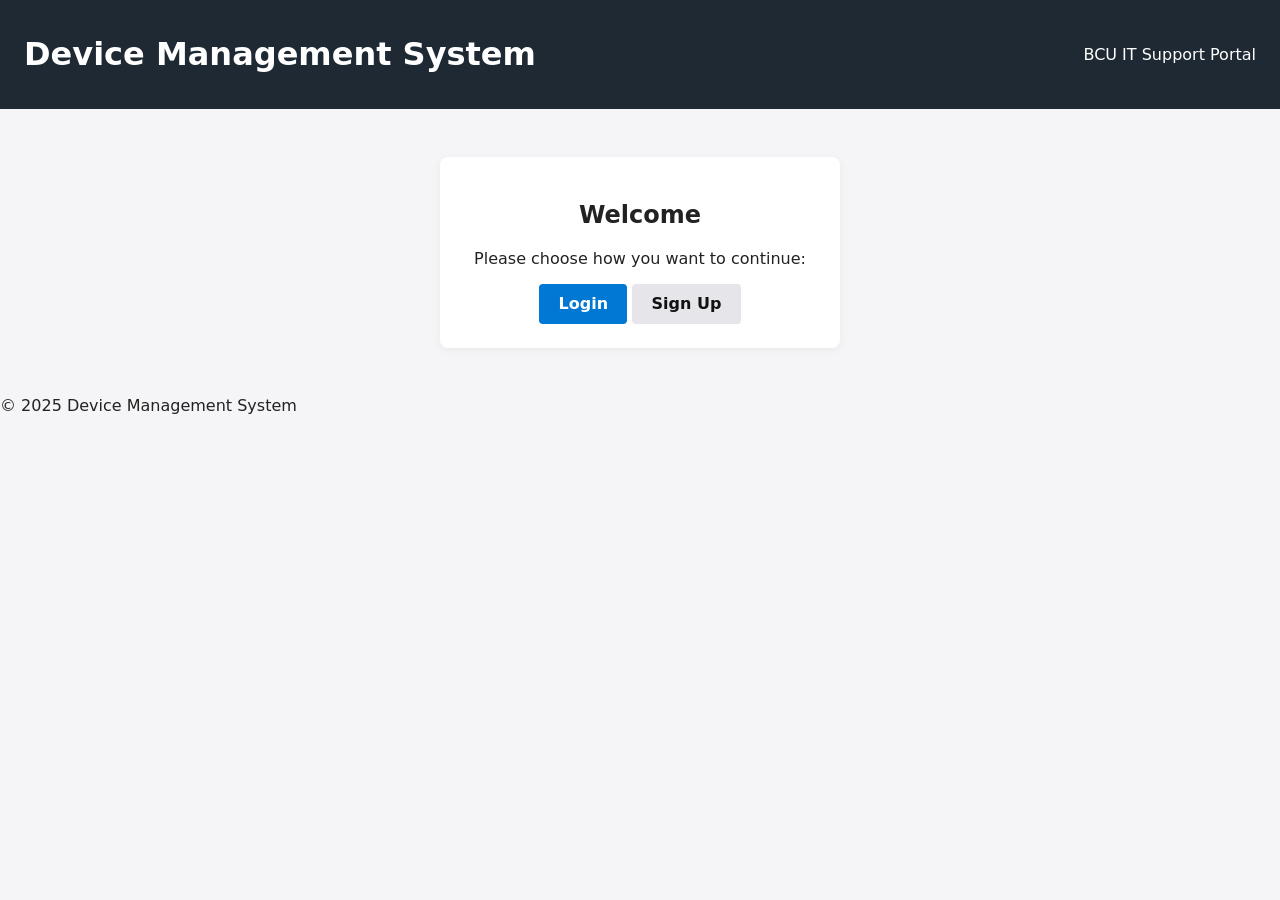
<file: frontend/index.html>
<!DOCTYPE html>
<html lang="en">
<head>
    <meta charset="UTF-8">
    <title>Device Management System – Welcome</title>
    <link rel="stylesheet" href="css/styles.css">
</head>
<body class="page-landing">

<header class="site-header">
    <h1>Device Management System</h1>
    <p class="subtitle">BCU IT Support Portal</p>
</header>

<main class="container">
    <section class="card card-centered">
        <h2>Welcome</h2>
        <p>Please choose how you want to continue:</p>

        <div class="button-group">
            <a href="login.html" class="btn btn-primary">Login</a>
            <a href="signup.html" class="btn btn-secondary">Sign Up</a>
        </div>
    </section>
</main>

<footer class="site-footer">
    <p>&copy; 2025 Device Management System</p>
</footer>

</body>
</html>
</file>
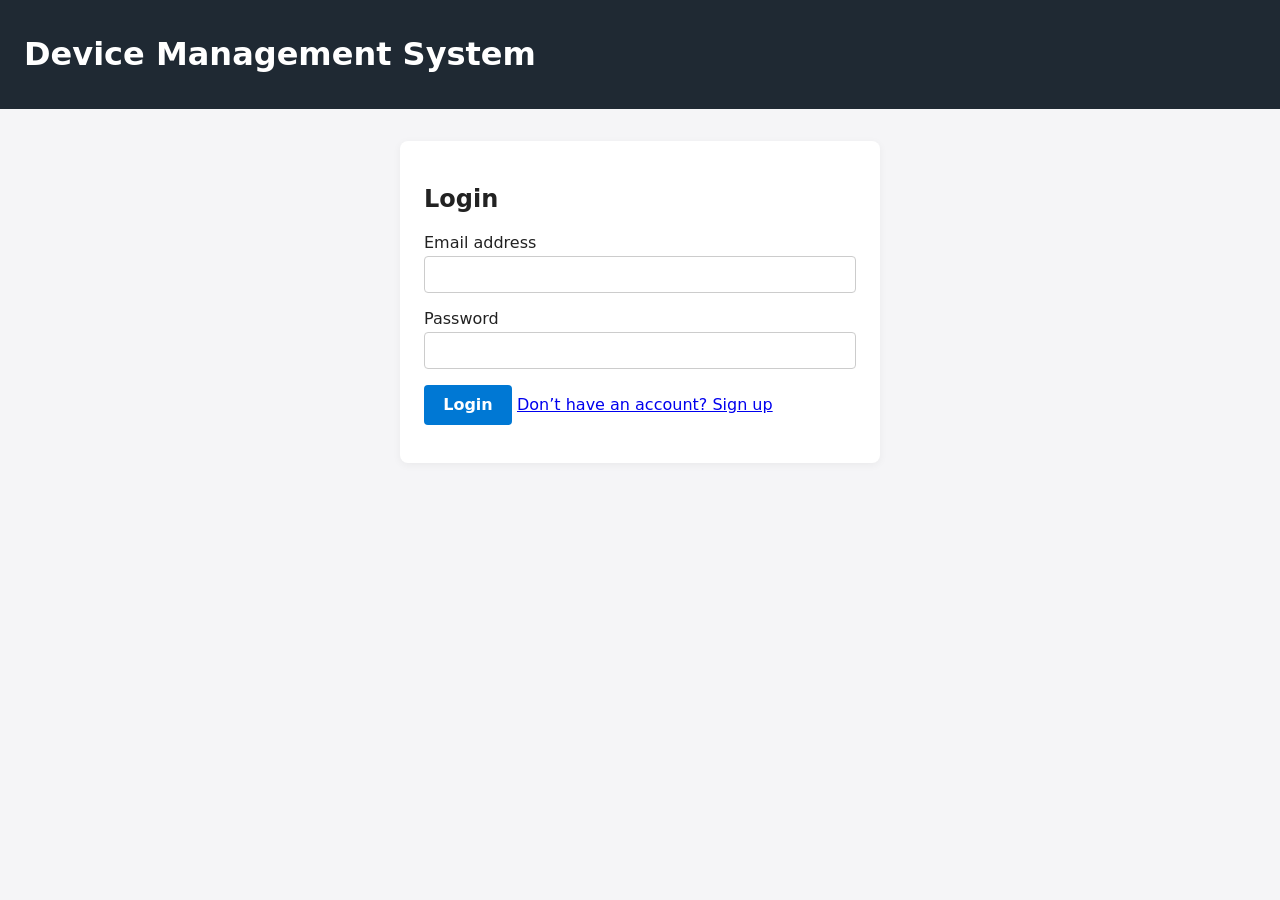
<file: frontend/create-request.html>
<!DOCTYPE html>
<html lang="en">
<head>
  <meta charset="UTF-8" />
  <title>Create Request – Device Management System</title>
  <link rel="stylesheet" href="css/styles.css" />
</head>
<body class="page-create-request">

<header class="site-header">
  <div class="header-left">
    <a href="home.html" class="site-title">Device Management System</a>
  </div>

  <nav class="top-nav">
    <span id="user-info"></span>
    <a href="home.html" class="btn btn-small">Home</a>
    <a href="profile.html" class="btn btn-small">Profile</a>
    <a href="index.html" class="btn btn-small">Logout</a>
  </nav>
</header>

<main class="container">
  <section class="card card-form">
    <h2>Create New Support Request</h2>

    <form id="create-request-form">
      <div class="form-group">
        <label for="req-device">Device</label>
        <select id="req-device" required>
          <option value="">Loading devices...</option>
        </select>
      </div>

      <div class="form-row">
        <div class="form-group">
          <label for="req-priority">Priority</label>
          <select id="req-priority" required>
            <option value="low">Low</option>
            <option value="medium" selected>Medium</option>
            <option value="high">High</option>
          </select>
        </div>

        <div class="form-group">
          <label for="req-type">Type</label>
          <select id="req-type" required>
            <option value="hardware">Hardware</option>
            <option value="software">Software</option>
            <option value="network">Network</option>
            <option value="access">Access</option>
            <option value="other">Other</option>
          </select>
        </div>
      </div>

      <div class="form-group">
        <label for="req-description">Description</label>
        <textarea id="req-description" rows="4" required
          placeholder="Describe the issue clearly..."></textarea>
      </div>

<div class="form-actions">
  <button type="submit" class="btn btn-block btn-primary">Submit Request</button>
  <a href="home.html" class="btn btn-block btn-primary">Cancel</a>
</div>

      <p id="req-error" class="form-error"></p>
      <p id="req-success" class="form-success"></p>
    </form>
  </section>
</main>

<script src="js/create-request.js"></script>
</body>
</html>
</file>
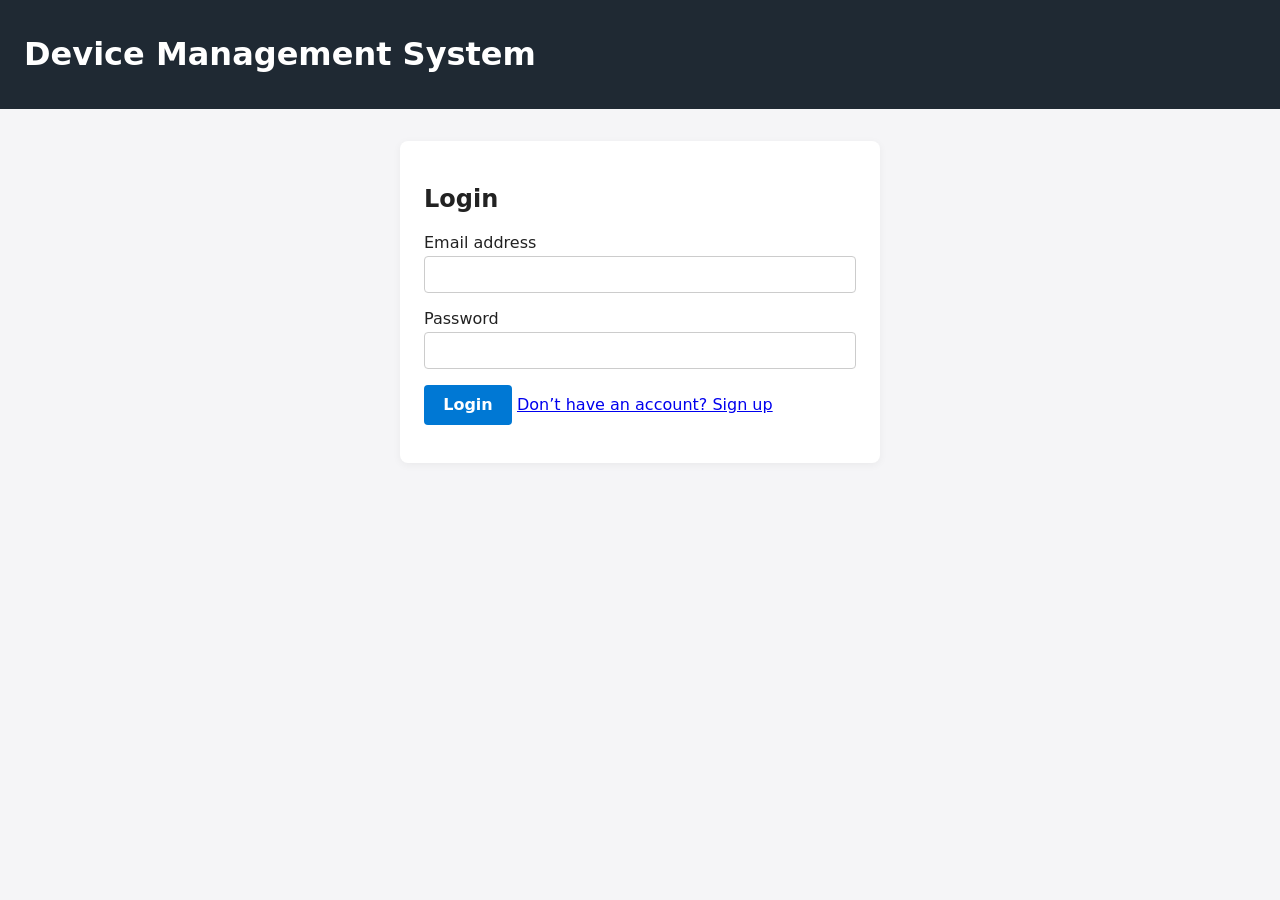
<file: frontend/home.html>
<!DOCTYPE html>
<html lang="en">
<head>
    <meta charset="UTF-8">
    <title>Home – Device Management System</title>
    <link rel="stylesheet" href="css/styles.css">
</head>
<body class="page-home">

<header class="site-header">
  <div class="header-left">
    <a href="home.html" class="site-title">Device Management System</a>
  </div>

  <nav class="top-nav">
    <span id="user-info"></span>
    <a href="profile.html" class="btn btn-small">Profile</a>
    <a href="index.html" class="btn btn-small">Logout</a>
  </nav>
</header>

<main class="container grid-2">
    <section class="card">
        <h2>My Devices</h2>
        <div id="devices-list">
            <p class="placeholder">No devices loaded yet.</p>
        </div>
    </section>

    <section class="card">
        <h2>My Support Requests</h2>
        <div id="requests-list">
            <p class="placeholder">No requests found.</p>
        </div>

            <a id="new-request-btn" href="create-request.html" class="btn btn-primary btn-block">
            Create New Request
            </a>
    </section>

<!-- IT Technician Panel (hidden for normal users) -->
<section id="it-panel" class="card" style="display:none;">
  <h2>IT Technician Panel</h2>

  <div id="it-recent-requests" class="requests-list">
    <p class="muted">Loading...</p>
  </div>

  <div class="form-actions">
    <a href="it-requests.html" class="btn btn-primary">View all requests</a>
  </div>
</section>

</main>



<script src="js/home.js"></script>
</body>
</html>
</file>
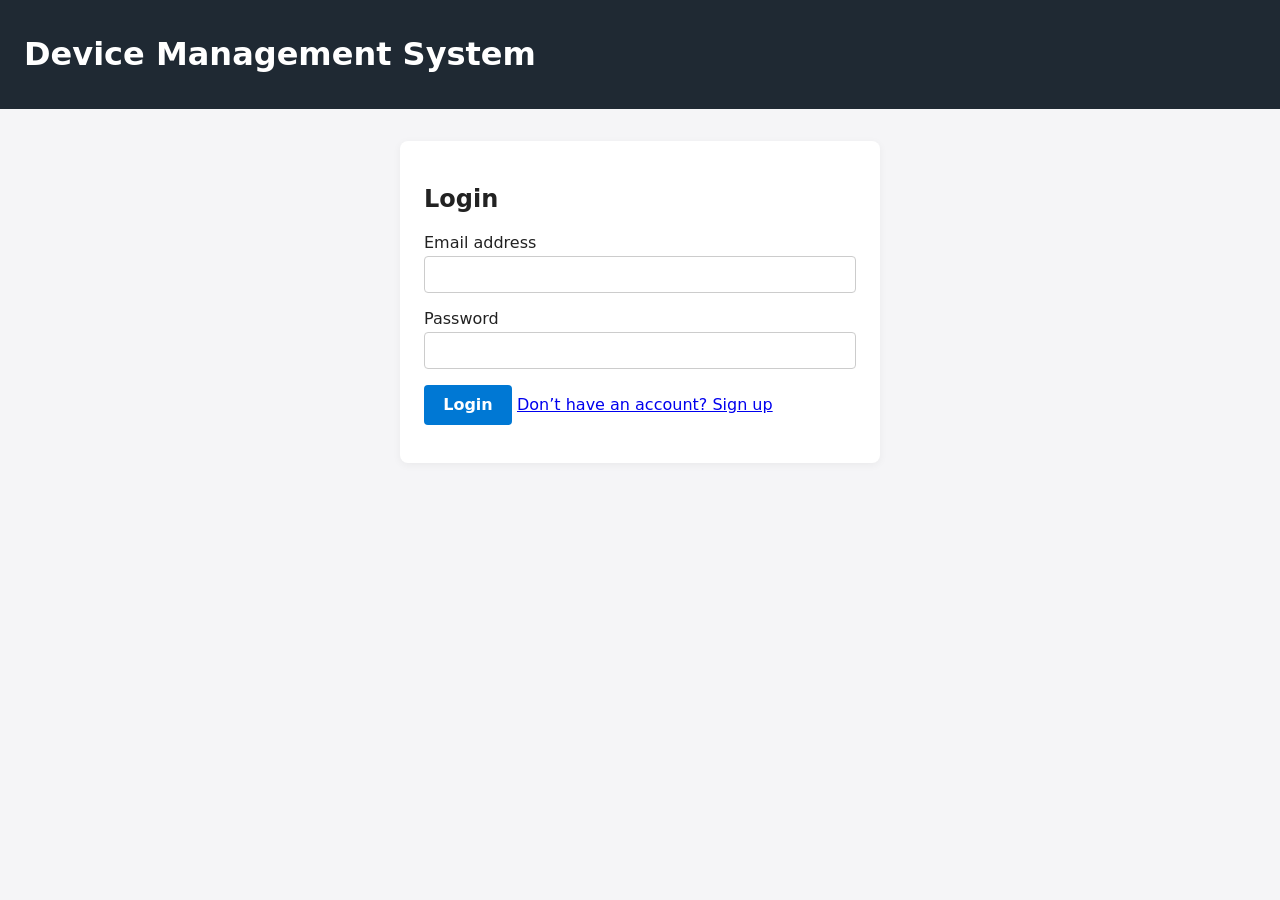
<file: frontend/it-requests.html>
<!DOCTYPE html>
<html lang="en">
<head>
  <meta charset="UTF-8" />
  <title>IT Requests – Device Management System</title>
  <link rel="stylesheet" href="css/styles.css" />
</head>
<body class="page-it-requests">

<header class="site-header">
  <div class="header-left">
    <a href="home.html" class="site-title">Device Management System</a>
  </div>

  <nav class="top-nav">
    <span id="user-info"></span>
    <a href="home.html" class="btn btn-small">Home</a>
    <a href="profile.html" class="btn btn-small">Profile</a>
    <a href="index.html" class="btn btn-small">Logout</a>
  </nav>
</header>

<main class="container">

  <section class="card">
    <h2>Open Requests (Unassigned)</h2>
    <div id="open-requests" class="requests-list">
      <p class="placeholder">Loading...</p>
    </div>
  </section>

  <section class="card">
    <h2>My Assigned Requests (In Progress)</h2>
    <div id="my-requests" class="requests-list">
      <p class="placeholder">Loading...</p>
    </div>
  </section>

  <section class="card">
    <h2>Recently Resolved (optional)</h2>
    <div id="resolved-requests" class="requests-list">
      <p class="placeholder">Loading...</p>
    </div>
  </section>

</main>

<script src="js/it-requests.js"></script>
</body>
</html>
</file>
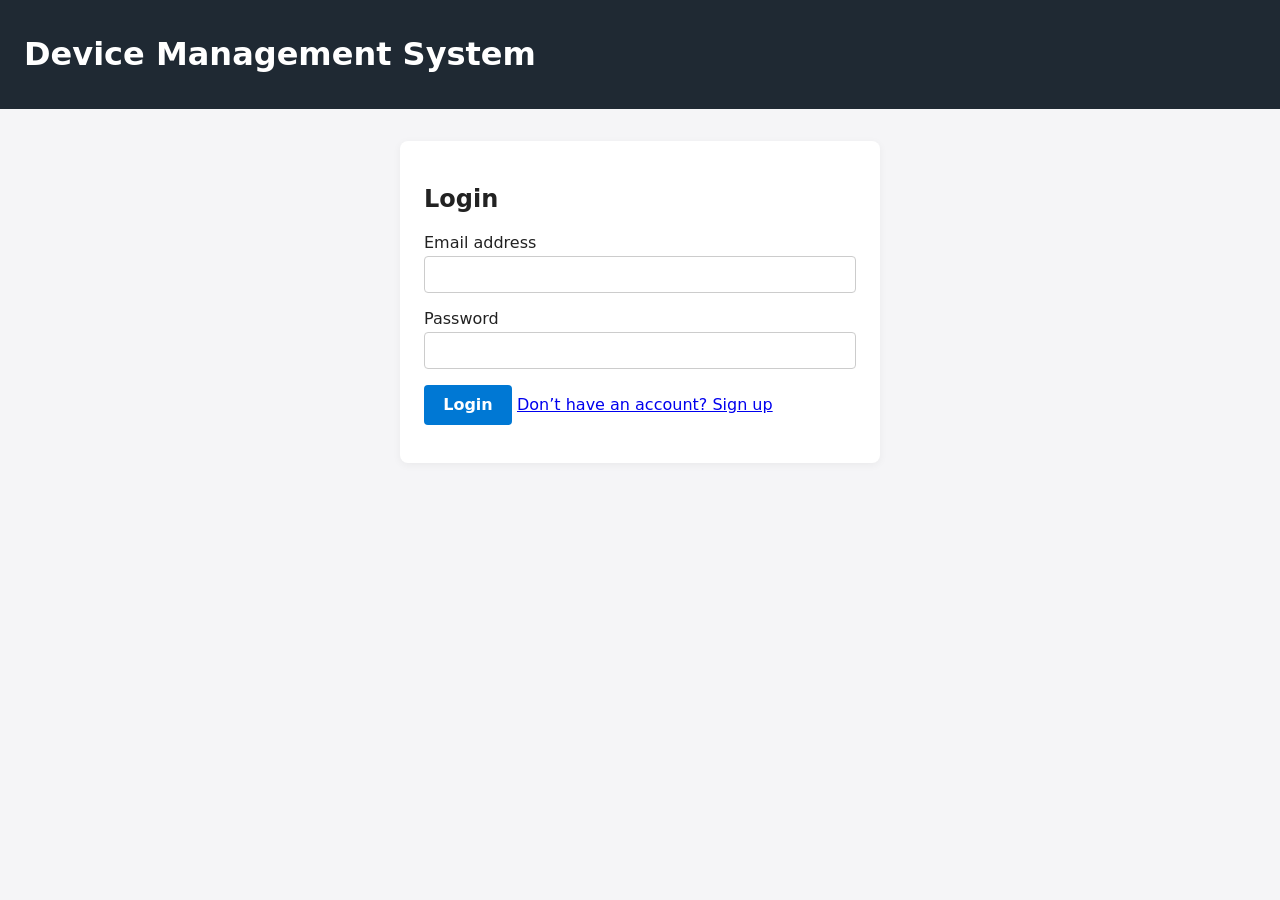
<file: frontend/login.html>
<!DOCTYPE html>
<html lang="en">
<head>
    <meta charset="UTF-8">
    <title>Login – Device Management System</title>
    <link rel="stylesheet" href="css/styles.css">
</head>
<body class="page-login">

<header class="site-header">
    <h1>Device Management System</h1>
</header>

<main class="container">
    <section class="card card-form">
        <h2>Login</h2>

        <form id="login-form">
            <div class="form-group">
                <label for="login-email">Email address</label>
                <input type="email" id="login-email" name="email" required>
            </div>

            <div class="form-group">
                <label for="login-password">Password</label>
                <input type="password" id="login-password" name="password" required>
            </div>

            <div class="form-actions">
                <button type="submit" class="btn btn-primary">Login</button>
                <a href="signup.html" class="link-text">Don’t have an account? Sign up</a>
            </div>

            <p id="login-error" class="form-error"></p>
        </form>
    </section>
</main>

<script src="js/login.js"></script>
</body>
</html>
</file>
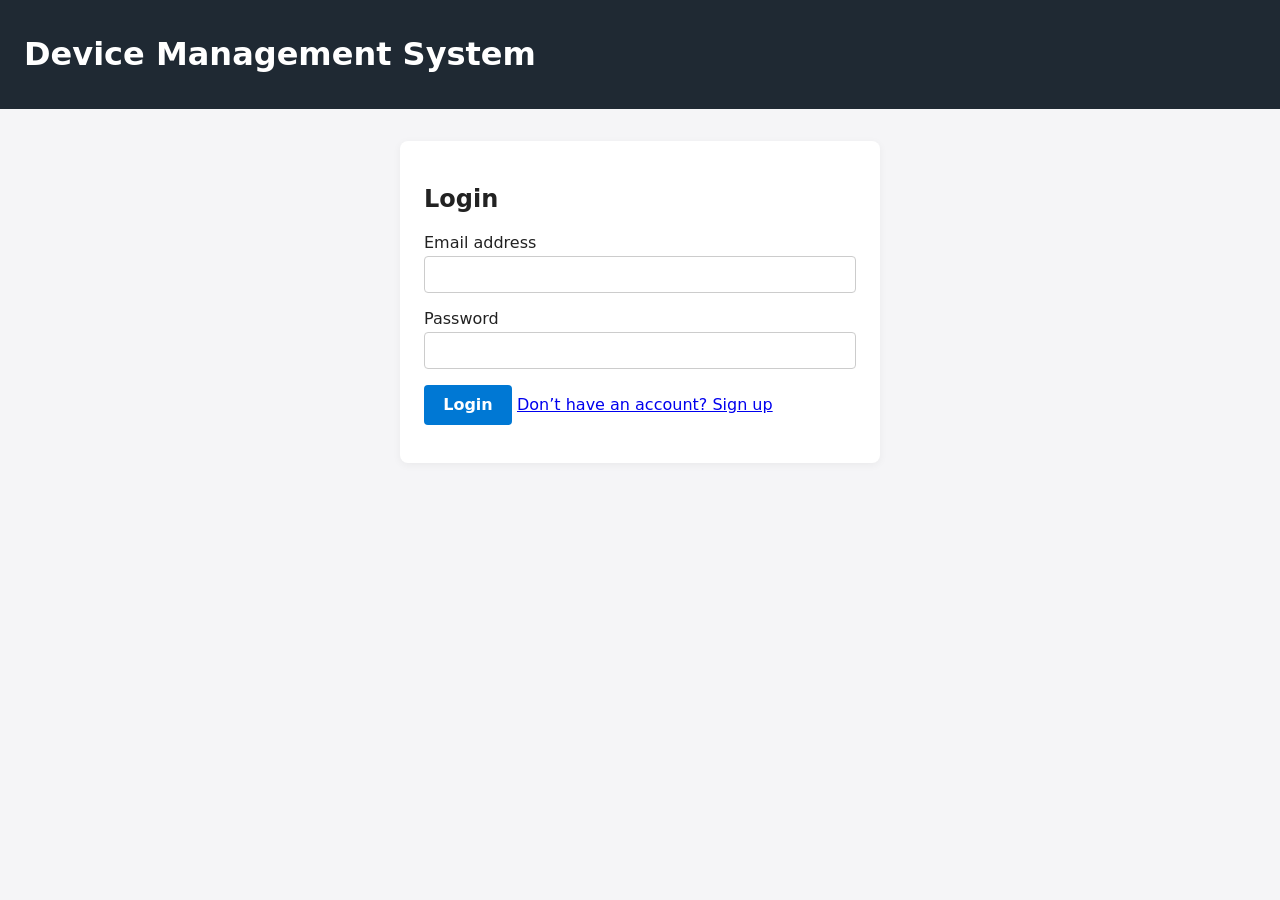
<file: frontend/profile.html>
<!DOCTYPE html>
<html lang="en">
<head>
  <meta charset="UTF-8" />
  <title>Profile – Device Management System</title>
  <link rel="stylesheet" href="css/styles.css" />
</head>
<body class="page-profile">

<header class="site-header">
  <div class="header-left">
    <a href="home.html" class="site-title">Device Management System</a>
  </div>

  <nav class="top-nav">
    <span id="user-info"></span>
    <a href="home.html" class="btn btn-small">Home</a>
    <a href="profile.html" class="btn btn-small">Profile</a>
    <a href="index.html" class="btn btn-small">Logout</a>
  </nav>
</header>

<main class="container">
  <section class="card card-form">
    <h2>My Profile</h2>

    <form id="profile-form">
      <div class="form-row">
        <div class="form-group">
          <label for="first-name">First name</label>
          <input id="first-name" type="text" required />
        </div>

        <div class="form-group">
          <label for="last-name">Last name</label>
          <input id="last-name" type="text" required />
        </div>
      </div>

      <div class="form-group">
        <label for="email">Email (read-only)</label>
        <input id="email" type="email" disabled />
      </div>

      <div class="form-group">
        <label for="phone">Phone number</label>
        <input id="phone" type="text" />
      </div>

      <div class="form-group">
        <label for="address">Address</label>
        <input id="address" type="text" />
      </div>

      <div class="form-group">
        <label for="password">New password (optional)</label>
        <input id="password" type="password" placeholder="Leave blank to keep current password" />
      </div>

      <button class="btn btn-primary btn-block" type="submit">Save Changes</button>

      <p id="profile-error" class="form-error"></p>
      <p id="profile-success" class="form-success"></p>
    </form>
  </section>
</main>

<script src="js/profile.js"></script>
</body>
</html>
</file>
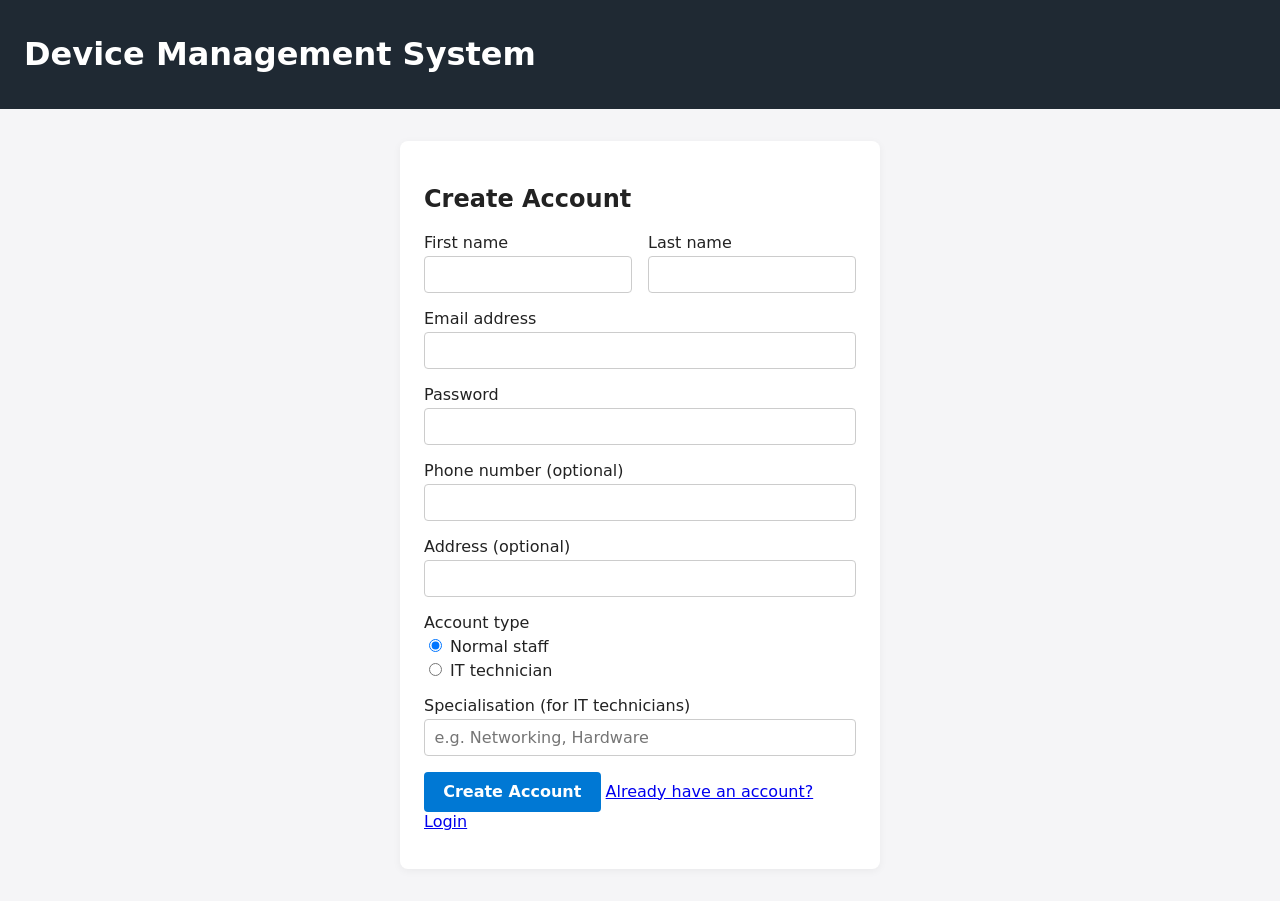
<file: frontend/signup.html>
<!DOCTYPE html>
<html lang="en">
<head>
    <meta charset="UTF-8">
    <title>Sign Up – Device Management System</title>
    <link rel="stylesheet" href="css/styles.css">
</head>
<body class="page-signup">

<header class="site-header">
    <h1>Device Management System</h1>
</header>

<main class="container">
    <section class="card card-form">
        <h2>Create Account</h2>

        <form id="signup-form" action="#" method="post">            
            <div class="form-row">
                <div class="form-group">
                    <label for="first-name">First name</label>
                    <input type="text" id="first-name" name="first_name" required>
                </div>

                <div class="form-group">
                    <label for="last-name">Last name</label>
                    <input type="text" id="last-name" name="last_name" required>
                </div>
            </div>

            <div class="form-group">
                <label for="signup-email">Email address</label>
                <input type="email" id="signup-email" name="email" required>
            </div>

            <div class="form-group">
                <label for="signup-password">Password</label>
                <input type="password" id="signup-password" name="password" required>
            </div>

            <div class="form-group">
                <label for="phone-number">Phone number (optional)</label>
                <input type="text" id="phone-number" name="phone_number">
            </div>

            <div class="form-group">
                <label for="address">Address (optional)</label>
                <input type="text" id="address" name="address">
            </div>

            <div class="form-group">
                <label>Account type</label>
                <div class="radio-group">
                    <label>
                        <input type="radio" name="staff_type" value="normal" checked>
                        Normal staff
                    </label>
                    <label>
                        <input type="radio" name="staff_type" value="it_technician">
                        IT technician
                    </label>
                </div>
            </div>

            <div class="form-group" id="it-extra-fields">
                <label for="specialization">Specialisation (for IT technicians)</label>
                <input type="text" id="specialization" name="specialization" placeholder="e.g. Networking, Hardware">
            </div>

            <div class="form-actions">
                <button type="submit" class="btn btn-primary">Create Account</button>
                <a href="login.html" class="link-text">Already have an account? Login</a>
            </div>

            <p id="signup-error" class="form-error"></p>
            <p id="signup-success" class="form-success"></p>
        </form>
    </section>
</main>

<script src="js/signup.js"></script>
</body>
</html>
</file>
<file: frontend/css/styles.css>
*, *::before, *::after {
  box-sizing: border-box;
}

/* ===== Global ===== */
body {
  margin: 0;
  font-family: system-ui, -apple-system, BlinkMacSystemFont, "Segoe UI", sans-serif;
  background: #f5f5f7;
  color: #222;
}

/* ===== Header ===== */
.site-header {
  display: flex;
  justify-content: space-between;
  align-items: center;
  padding: 14px 24px;
  background: #1f2933;
  color: #fff;
}

.site-title {
  font-size: 1.4rem;
  font-weight: 600;
  text-decoration: none;
  color: #fff;
}

.site-title:hover {
  opacity: 0.85;
}

.top-nav {
  display: flex;
  align-items: center;
  gap: 12px;
}

#user-info {
  font-size: 0.9rem;
  opacity: 0.85;
  margin-right: 6px;
}

/* ===== Layout ===== */
.container {
  max-width: 960px;
  margin: 2rem auto;
  padding: 0 1rem;
}

.grid-2 {
  display: grid;
  grid-template-columns: 2fr 1.5fr;
  gap: 1.5rem;
}

/* ===== Cards ===== */
.card {
  background: #fff;
  border-radius: 8px;
  padding: 1.5rem;
  box-shadow: 0 2px 8px rgba(0,0,0,0.05);
  box-sizing: border-box;
}

.card-centered {
  max-width: 400px;
  margin: 3rem auto;
  text-align: center;
}

.card-form {
  max-width: 480px;
  margin: 2rem auto;
}

/* ===== Forms ===== */
.form-group {
  margin-bottom: 1rem;
}

.form-row {
  display: flex;
  gap: 1rem;
}

.form-row .form-group {
  flex: 1;
}

label {
  display: block;
  margin-bottom: 0.25rem;
  font-weight: 500;
}

input[type="text"],
input[type="email"],
input[type="password"] {
  width: 100%;
  padding: 0.5rem 0.6rem;
  border-radius: 4px;
  border: 1px solid #ccc;
  font: inherit;
}

.input-small {
  padding: 6px 8px;
  border: 1px solid #ddd;
  border-radius: 8px;
  width: 200px;
}

/* ===== Buttons ===== */
.btn {
  display: inline-flex;
  align-items: center;
  justify-content: center;

  font-family: inherit;   
  font-size: inherit;     
  line-height: 1;         

  padding: 0.6rem 1.2rem;
  min-height: 40px;

  border-radius: 4px;
  border: none;
  cursor: pointer;
  text-decoration: none;
  font-weight: 600;
}

.btn-primary {
  background: #0078d4;
  color: #fff;
}

.btn-secondary {
  background: #e5e5ea;
  color: #111;
}

.btn-small {
  background: #e5e5ea;
  color: #111;
  padding: 0.3rem 0.8rem;
  font-size: 0.85rem;
}

.btn-block {
  display: block;
  width: 100%;
  box-sizing: border-box;
  margin-top: 12px;
}

a.btn {
  text-align: center;
}


/* ===== Messages ===== */
.placeholder {
  opacity: 0.6;
}

.form-error {
  color: #b00020;
  font-size: 0.9rem;
}

.form-success {
  color: #0a8a0a;
  font-size: 0.9rem;
}

/* ===== Lists ===== */
.list-item {
  padding: 0.75rem;
  border: 1px solid #eee;
  border-radius: 6px;
  margin-bottom: 0.75rem;
}

.row-between {
  display: flex;
  justify-content: space-between;
  align-items: center;
  gap: 10px;
}

/* ===== Badges ===== */
.status-badge {
  display: inline-block;
  margin-left: 6px;
  padding: 2px 8px;
  font-size: 12px;
  border-radius: 12px;
  text-transform: capitalize;
}

.status-open {
  background: #fee2e2;
  color: #991b1b;
}

.status-in_progress {
  background: #fef3c7;
  color: #92400e;
}

.status-resolved {
  background: #dcfce7;
  color: #166534;
}

.priority-badge {
  margin-left: 6px;
  font-size: 12px;
  font-weight: 600;
  color: #374151;
}

.badge {
  padding: 2px 8px;
  border-radius: 999px;
  font-size: 12px;
  border: 1px solid #ddd;
}

.badge-open { background: #ffecec; }
.badge-in_progress { background: #fff7d6; }
.badge-resolved { background: #eaffea; }
</file>
